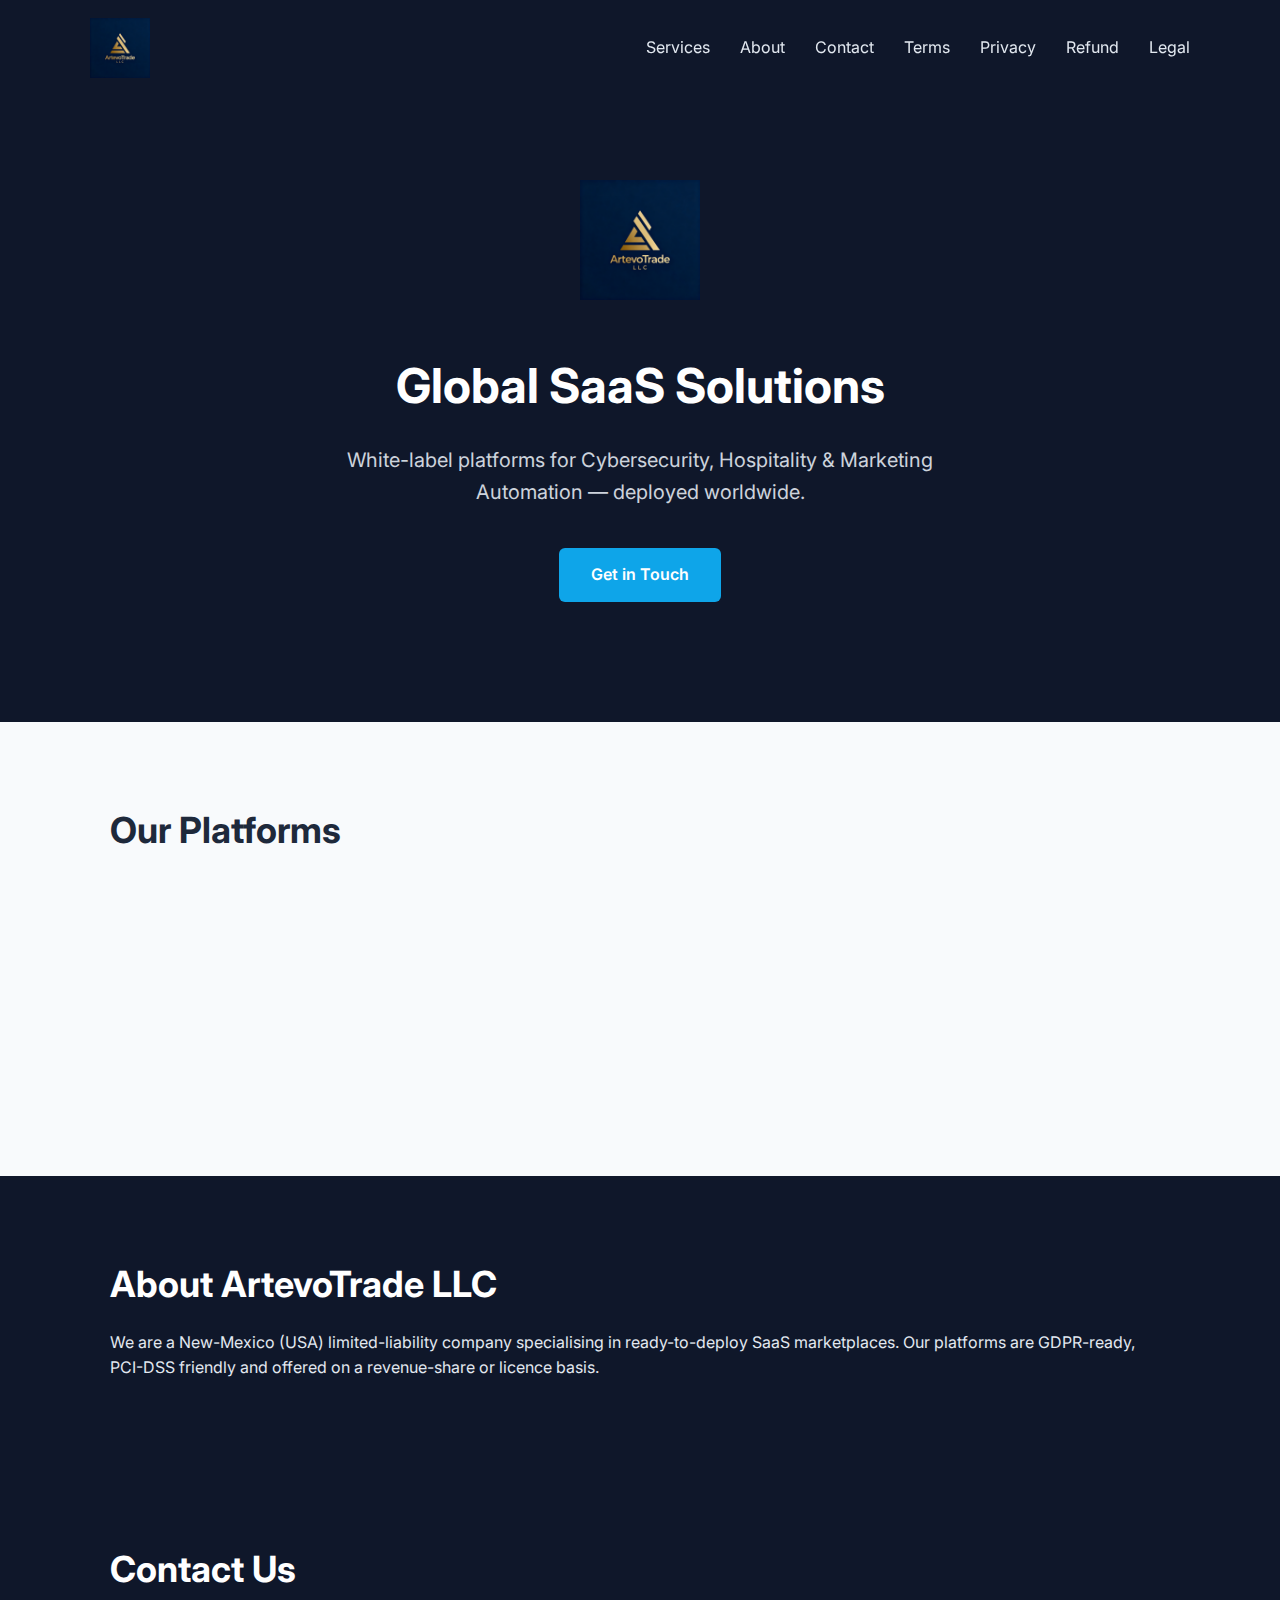
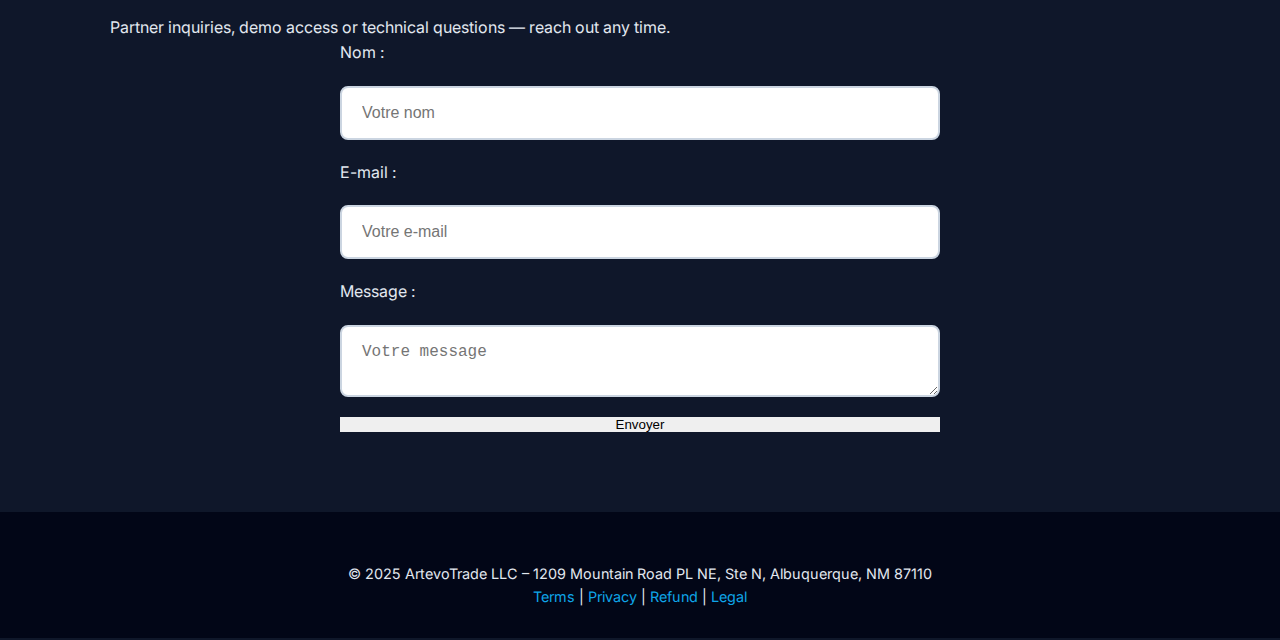
<file: index.html>
<!DOCTYPE html>
<html lang="en">
<head>
  <meta charset="UTF-8">
  <meta name="viewport" content="width=device-width, initial-scale=1.0">
  <title>ArtevoTrade LLC – Global SaaS Solutions</title>
  <link rel="stylesheet" href="assets/css/style.css">
  <link href="https://fonts.googleapis.com/css2?family=Inter:wght@400;600;700&display=swap" rel="stylesheet">
</head>
<body>

<nav class="navbar">
  <div class="container nav-wrapper">
    <img src="assets/img/logo-horizontal.png" alt="ArtevoTrade" class="logo-h">
    <ul class="nav-links">
      <li><a href="#services">Services</a></li>
      <li><a href="#about">About</a></li>
      <li><a href="#contact">Contact</a></li>
      <li><a href="terms.html">Terms</a></li>
      <li><a href="privacy.html">Privacy</a></li>
      <li><a href="refund.html">Refund</a></li>
      <li><a href="legal.html">Legal</a></li>
    </ul>
  </div>
</nav>

<header class="hero">
  <div class="container hero-inner">
    <img src="assets/img/logo-principal.png" alt="ArtevoTrade" class="logo-main">
    <h1>Global SaaS Solutions</h1>
    <p>White-label platforms for Cybersecurity, Hospitality & Marketing Automation — deployed worldwide.</p>
    <a href="#contact" class="btn">Get in Touch</a>
  </div>
</header>

<section id="services" class="services">
  <div class="container">
    <h2>Our Platforms</h2>
    <div class="grid">
      <article class="card" data-aos><h3>Cyber-Security SaaS</h3><p>Enterprise-grade VPN, password & e-mail security tools you can re-brand and resell.</p></article>
      <article class="card" data-aos><h3>Hospitality & Training SaaS</h3><p>Booking, staff-training and compliance modules for hotels & restaurants worldwide.</p></article>
      <article class="card" data-aos><h3>Marketing-Automation SaaS</h3><p>Multi-channel campaigns, lead-scoring and analytics under your own brand.</p></article>
    </div>
  </div>
</section>

<section id="about" class="about">
  <div class="container"><h2>About ArtevoTrade LLC</h2>
    <p>We are a New-Mexico (USA) limited-liability company specialising in ready-to-deploy SaaS marketplaces. Our platforms are GDPR-ready, PCI-DSS friendly and offered on a revenue-share or licence basis.</p>
  </div>
</section>

<section id="contact" class="contact">
  <div class="container">
    <h2>Contact Us</h2>
    <p>Partner inquiries, demo access or technical questions — reach out any time.</p>
    <form action="https://formspree.io/f/mqagadvd" method="POST">
  <label for="name">Nom :</label>
  <input type="text" id="name" name="name" required placeholder="Votre nom">

  <label for="email">E-mail :</label>
  <input type="email" id="email" name="email" required placeholder="Votre e-mail">

  <label for="message">Message :</label>
  <textarea id="message" name="message" required placeholder="Votre message"></textarea>

  <button type="submit">Envoyer</button>
</form>

  </div>
</section>

<footer>
  <div class="container">
    <p>© 2025 ArtevoTrade LLC – 1209 Mountain Road PL NE, Ste N, Albuquerque, NM 87110</p>
    <p><a href="terms.html">Terms</a> | <a href="privacy.html">Privacy</a> | <a href="refund.html">Refund</a> | <a href="legal.html">Legal</a></p>
  </div>
</footer>

<script src="assets/js/main.js"></script>
</body>

</html>
</file>
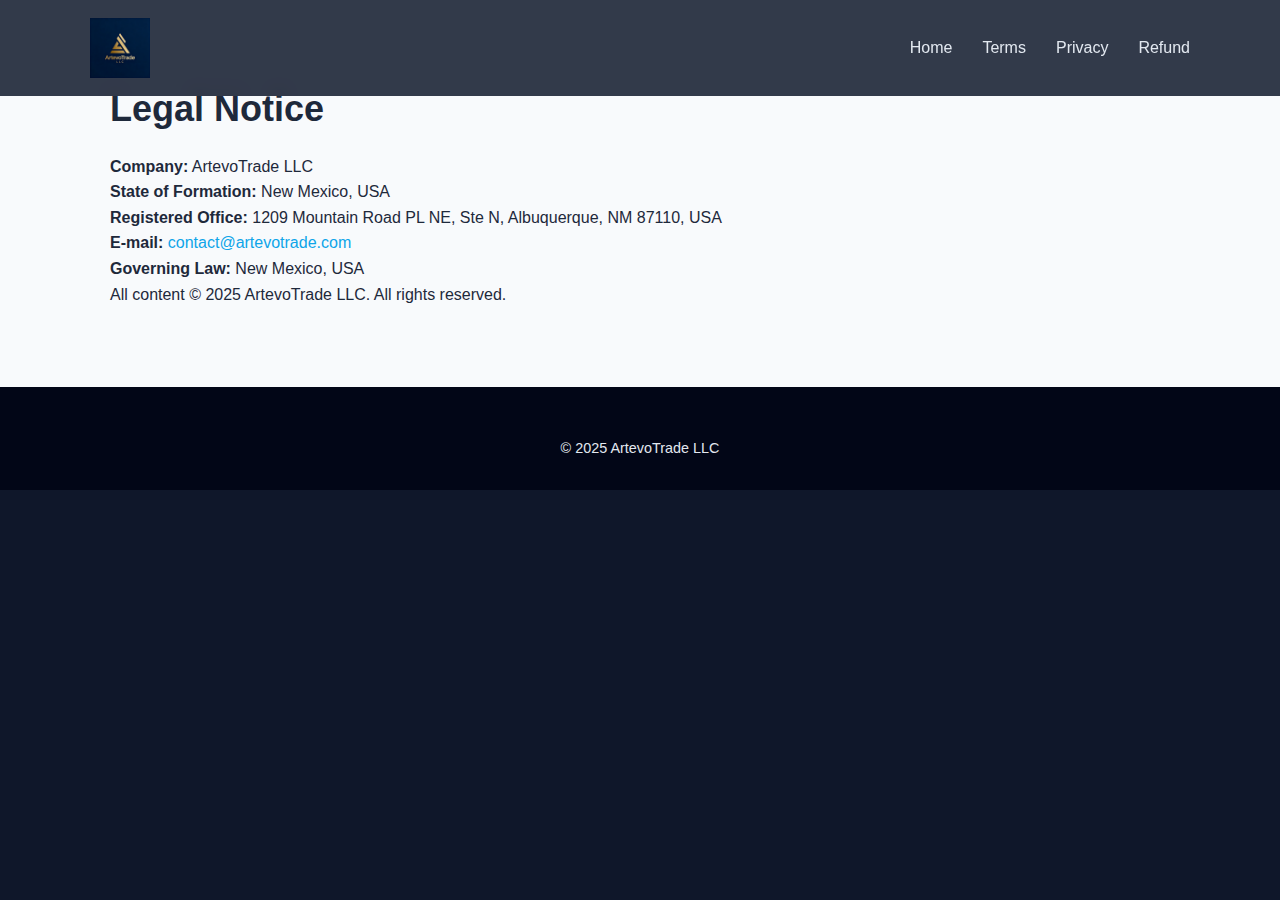
<file: legal.html>
<!DOCTYPE html><html lang="en"><head><meta charset="UTF-8"><title>Legal – ArtevoTrade LLC</title><link rel="stylesheet" href="assets/css/style.css"></head><body>
<nav class="navbar"><div class="container nav-wrapper"><img src="assets/img/logo-horizontal.png" alt="ArtevoTrade" class="logo-h"><ul class="nav-links"><li><a href="index.html">Home</a></li><li><a href="terms.html">Terms</a></li><li><a href="privacy.html">Privacy</a></li><li><a href="refund.html">Refund</a></li></ul></div></nav>
<section class="services"><div class="container"><h2>Legal Notice</h2>
<p><strong>Company:</strong> ArtevoTrade LLC</p>
<p><strong>State of Formation:</strong> New Mexico, USA</p>
<p><strong>Registered Office:</strong> 1209 Mountain Road PL NE, Ste N, Albuquerque, NM 87110, USA</p>
<p><strong>E-mail:</strong> <a href="mailto:contact@artevotrade.com">contact@artevotrade.com</a></p>
<p><strong>Governing Law:</strong> New Mexico, USA</p>
<p>All content © 2025 ArtevoTrade LLC. All rights reserved.</p>
</div></section><footer><div class="container"><p>© 2025 ArtevoTrade LLC</p></div></footer></body></html>
</file>
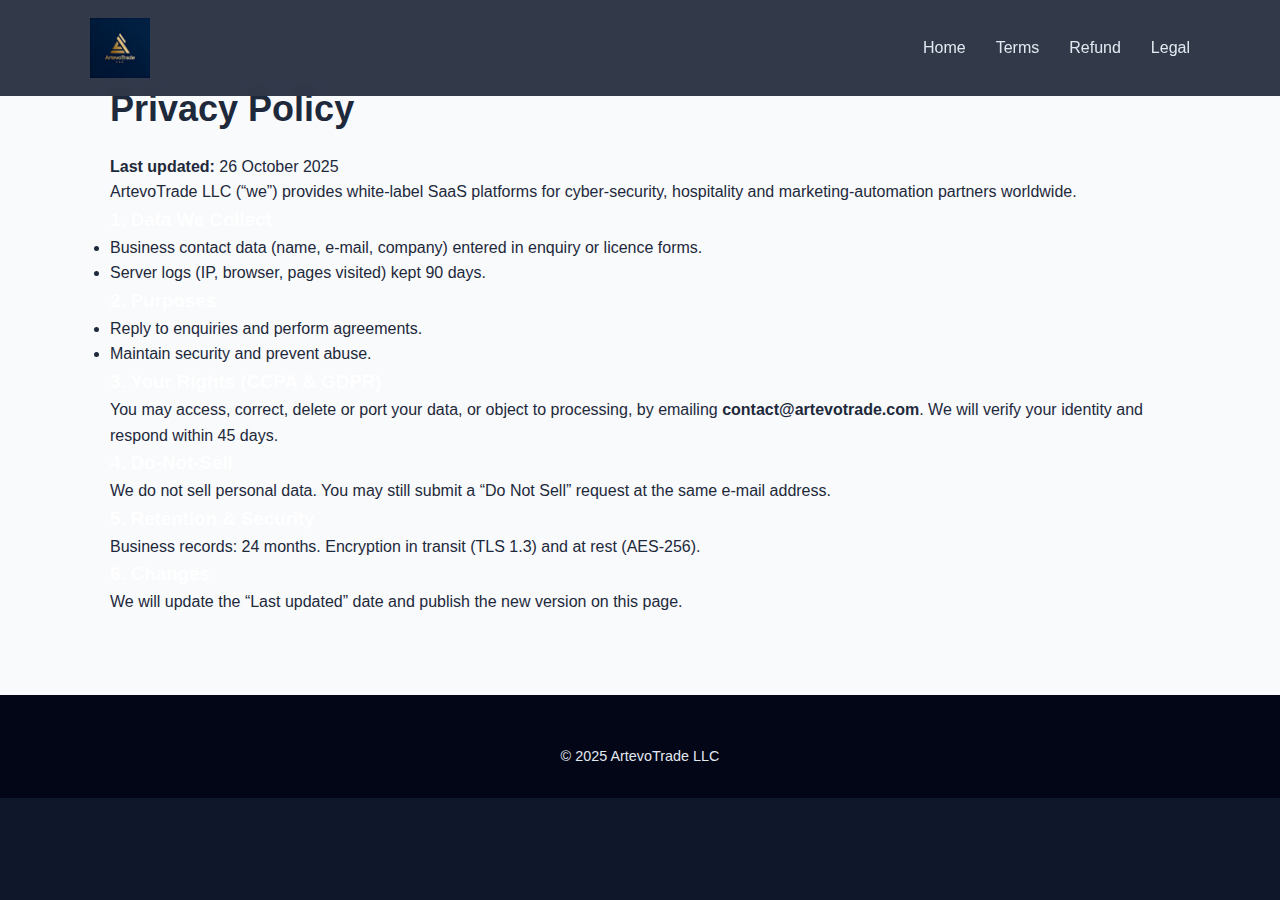
<file: privacy.html>
<!DOCTYPE html><html lang="en"><head><meta charset="UTF-8"><title>Privacy – ArtevoTrade LLC</title><link rel="stylesheet" href="assets/css/style.css"></head><body>
<nav class="navbar"><div class="container nav-wrapper"><img src="assets/img/logo-horizontal.png" alt="ArtevoTrade" class="logo-h"><ul class="nav-links"><li><a href="index.html">Home</a></li><li><a href="terms.html">Terms</a></li><li><a href="refund.html">Refund</a></li><li><a href="legal.html">Legal</a></li></ul></div></nav>
<section class="services"><div class="container"><h2>Privacy Policy</h2><p><strong>Last updated:</strong> 26 October 2025</p>
<p>ArtevoTrade LLC (“we”) provides white-label SaaS platforms for cyber-security, hospitality and marketing-automation partners worldwide.</p>
<h3>1. Data We Collect</h3><ul><li>Business contact data (name, e-mail, company) entered in enquiry or licence forms.</li><li>Server logs (IP, browser, pages visited) kept 90 days.</li></ul>
<h3>2. Purposes</h3><ul><li>Reply to enquiries and perform agreements.</li><li>Maintain security and prevent abuse.</li></ul>
<h3>3. Your Rights (CCPA & GDPR)</h3><p>You may access, correct, delete or port your data, or object to processing, by emailing <strong>contact@artevotrade.com</strong>. We will verify your identity and respond within 45 days.</p>
<h3>4. Do-Not-Sell</h3><p>We do not sell personal data. You may still submit a “Do Not Sell” request at the same e-mail address.</p>
<h3>5. Retention & Security</h3><p>Business records: 24 months. Encryption in transit (TLS 1.3) and at rest (AES-256).</p>
<h3>6. Changes</h3><p>We will update the “Last updated” date and publish the new version on this page.</p>
</div></section><footer><div class="container"><p>© 2025 ArtevoTrade LLC</p></div></footer></body></html>
</file>
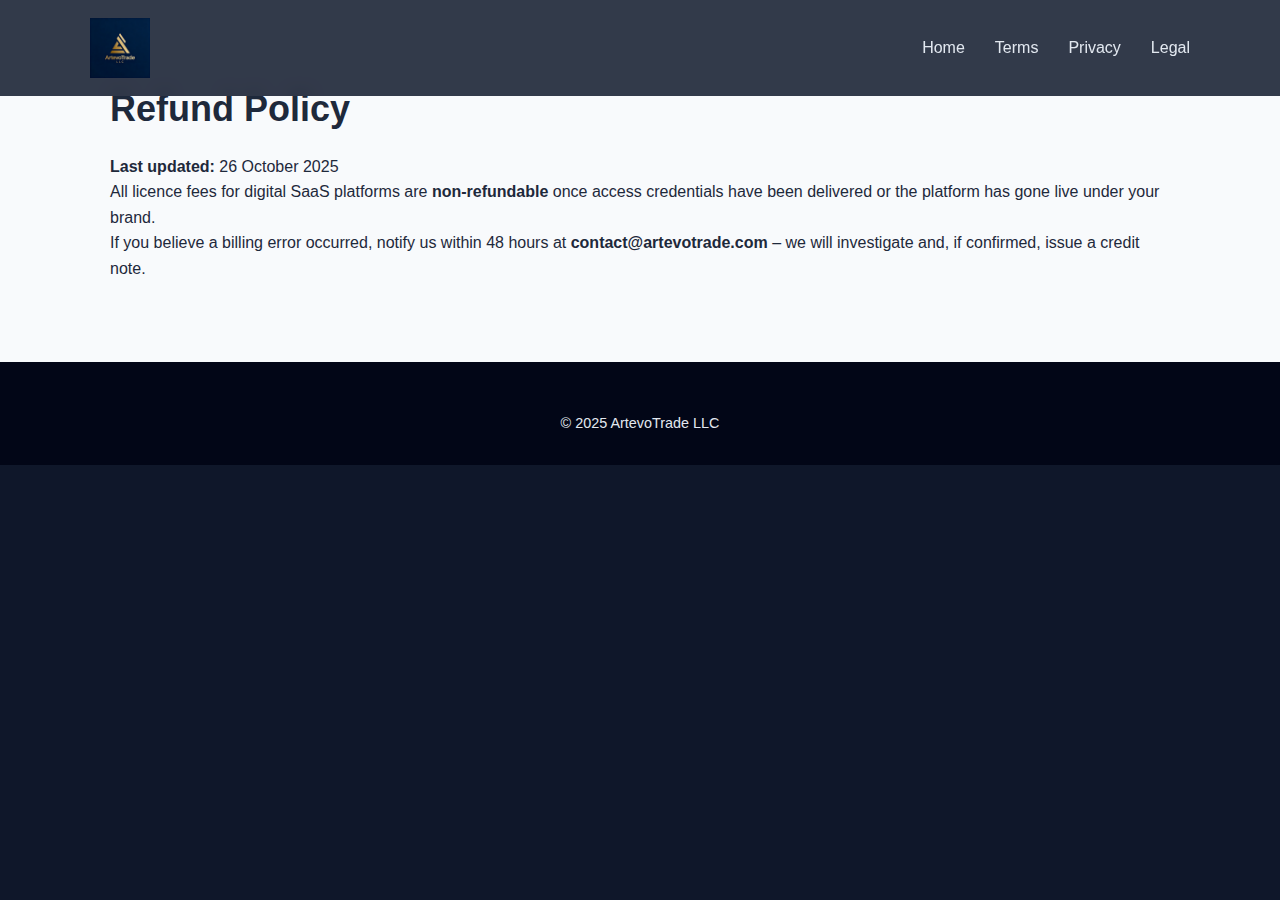
<file: refund.html>
<!DOCTYPE html><html lang="en"><head><meta charset="UTF-8"><title>Refund – ArtevoTrade LLC</title><link rel="stylesheet" href="assets/css/style.css"></head><body>
<nav class="navbar"><div class="container nav-wrapper"><img src="assets/img/logo-horizontal.png" alt="ArtevoTrade" class="logo-h"><ul class="nav-links"><li><a href="index.html">Home</a></li><li><a href="terms.html">Terms</a></li><li><a href="privacy.html">Privacy</a></li><li><a href="legal.html">Legal</a></li></ul></div></nav>
<section class="services"><div class="container"><h2>Refund Policy</h2><p><strong>Last updated:</strong> 26 October 2025</p>
<p>All licence fees for digital SaaS platforms are <strong>non-refundable</strong> once access credentials have been delivered or the platform has gone live under your brand.</p>
<p>If you believe a billing error occurred, notify us within 48 hours at <strong>contact@artevotrade.com</strong> – we will investigate and, if confirmed, issue a credit note.</p>
</div></section><footer><div class="container"><p>© 2025 ArtevoTrade LLC</p></div></footer></body></html>
</file>
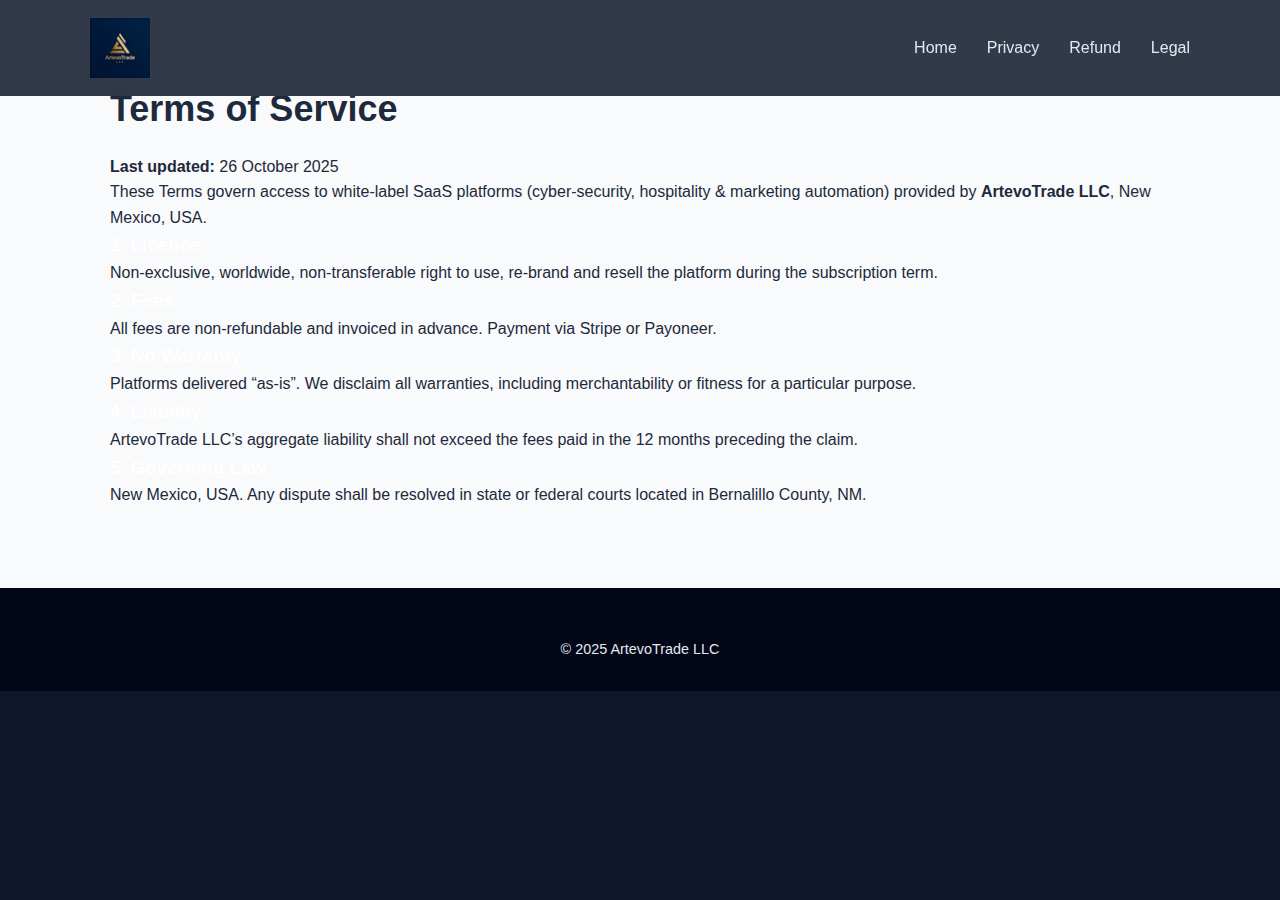
<file: terms.html>
<!DOCTYPE html><html lang="en"><head><meta charset="UTF-8"><title>Terms – ArtevoTrade LLC</title><link rel="stylesheet" href="assets/css/style.css"></head><body>
<nav class="navbar"><div class="container nav-wrapper"><img src="assets/img/logo-horizontal.png" alt="ArtevoTrade" class="logo-h"><ul class="nav-links"><li><a href="index.html">Home</a></li><li><a href="privacy.html">Privacy</a></li><li><a href="refund.html">Refund</a></li><li><a href="legal.html">Legal</a></li></ul></div></nav>
<section class="services"><div class="container"><h2>Terms of Service</h2><p><strong>Last updated:</strong> 26 October 2025</p>
<p>These Terms govern access to white-label SaaS platforms (cyber-security, hospitality & marketing automation) provided by <strong>ArtevoTrade LLC</strong>, New Mexico, USA.</p>
<h3>1. Licence</h3><p>Non-exclusive, worldwide, non-transferable right to use, re-brand and resell the platform during the subscription term.</p>
<h3>2. Fees</h3><p>All fees are non-refundable and invoiced in advance. Payment via Stripe or Payoneer.</p>
<h3>3. No Warranty</h3><p>Platforms delivered “as-is”. We disclaim all warranties, including merchantability or fitness for a particular purpose.</p>
<h3>4. Liability</h3><p>ArtevoTrade LLC’s aggregate liability shall not exceed the fees paid in the 12 months preceding the claim.</p>
<h3>5. Governing Law</h3><p>New Mexico, USA. Any dispute shall be resolved in state or federal courts located in Bernalillo County, NM.</p>
</div></section><footer><div class="container"><p>© 2025 ArtevoTrade LLC</p></div></footer></body></html>
</file>
<file: assets/css/style.css>
:root{--primary:#0ea5e9;--dark:#0f172a;--light:#f8fafc;--text:#e2e8f0;--text-dark:#1e293b;font-family:'Inter',sans-serif;scroll-behavior:smooth}
*{box-sizing:border-box;margin:0;padding:0}body{background:var(--dark);color:var(--text);line-height:1.6}
section{padding:80px 0}.container{max-width:1100px;margin:0 auto;padding:0 20px}
h1,h2,h3{font-weight:700;color:#fff}h1{font-size:3rem}h2{font-size:2.25rem;margin-bottom:1rem}
a{color:var(--primary);text-decoration:none}
.btn{display:inline-block;background:var(--primary);color:#fff;padding:14px 32px;border-radius:6px;font-weight:600;transition:.3s}
.btn:hover{background:#0284c7;transform:translateY(-2px)}
.navbar{position:fixed;top:0;width:100%;background:rgba(15,23,42,.85);backdrop-filter:blur(8px);z-index:1000}
.nav-wrapper{display:flex;align-items:center;justify-content:space-between;padding:18px 0}
.logo-h{height:60px}.nav-links{display:flex;gap:30px;list-style:none}.nav-links a{color:var(--text);transition:.3s}.nav-links a:hover{color:var(--primary)}
.hero{text-align:center;padding:180px 0 120px}.logo-main{height:120px;margin-bottom:40px}.hero p{font-size:1.25rem;margin:20px auto 40px;max-width:600px;opacity:.9}
.services{background:var(--light);color:var(--text-dark)}.services h2{color:var(--text-dark)}
.grid{display:grid;grid-template-columns:repeat(auto-fit,minmax(280px,1fr));gap:40px;margin-top:50px}
.card{background:#fff;border-radius:12px;padding:40px 30px;box-shadow:0 10px 25px rgba(0,0,0,.06);transition:.3s;transform:translateY(0)}
.card:hover{transform:translateY(-8px);box-shadow:0 15px 35px rgba(0,0,0,.1)}
.contact{background:var(--dark)}form{max-width:600px;margin:auto;display:flex;flex-direction:column;gap:20px}
input,textarea{width:100%;padding:16px 20px;border:2px solid #cbd5e1;border-radius:8px;font-size:1rem}
button{border:none;cursor:pointer}footer{background:#020617;text-align:center;padding:50px 0 30px;font-size:.9rem}
[data-aos]{opacity:0;transform:translateY(30px);transition:all .8s}[data-aos].aos-animate{opacity:1;transform:translateY(0)}
@media(max-width:768px){h1{font-size:2.25rem}.nav-links{gap:16px;font-size:.9rem}}
</file>
